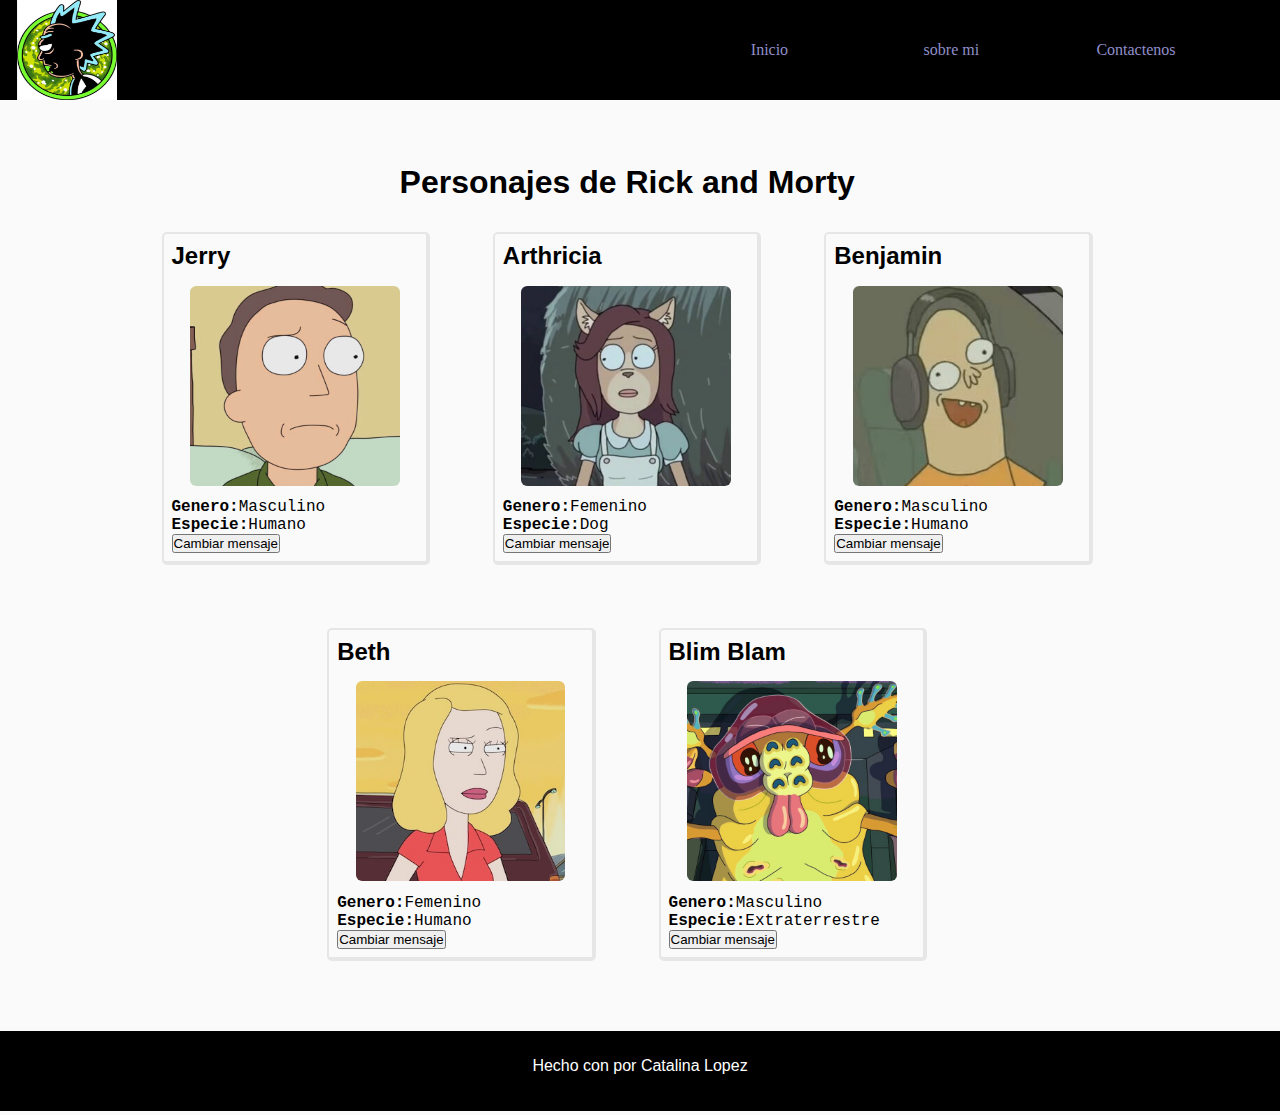
<file: index.html>
<!DOCTYPE html>  <!-- comentarios, doctype permite especificar la version de html que se utilizara -->
<html lang="en"> <!-- Encierra todo el codigo html, lang indica el idioma-->
<head> <!-- meta chatset: caracteres especiales, meta viewport: que se permita adaptar el contenido al ancho del dispositivo-->
    <meta charset="UTF-8">
    <meta name="viewport" content="width=device-width, initial-scale=1.0">
    <title> Rick and Morty</title> <!--titulo -->
    <link rel="icon" type="imagen/jpg" href="./imagenes/rick.jpg"> <!--rel: relacion de logo-->
    <!--<style>
        h2{
            color:blueviolet
        }
    </style>>-->
    <link rel="stylesheet" href="https://use.fontawesome.com/releases/v5.14.0/css/all.css" integrity="sha384-HzLeBuhoNPvSl5KYnjx0BT+WB0QEEqLprO+NBkkk5gbc67FTaL7XIGa2w1L0Xbgc" crossorigin="anonymous">
    <link rel="stylesheet" href="./style.css">
</head> 


<body>  
    <nav class="main-menu"> 
        <!--etiqueta ul ==> Nos permite crear listas no ordenadas.-->
       
            <img src="./imagenes/rick.jpg" width="100" height="100">
        
        <ul class="main-menu opt-menu"> 
            <li><a>Inicio</a></li>
            <li><a href="./Sobre_mi.html" target="_blank" >sobre mi</a></li>
            <li><a href="./contac.html" target="_blank" >Contactenos</a></li>
        </ul>
        <!--ol ==> Listas ordenadas-->
        <!--<ol>
            <li>Uno</li>
            <li>Dos</li>
            <li>Tres</li>
        </ol>-->
    </nav>


    <div class="container">
        <h1> Personajes de Rick and Morty</h1>
        
        
        <section class="main-charecters">
        <article class="charecters">
            <header>
                <div id="mensaje2"><h2>Jerry</h2></div>
                
            </header>
            <img src="./imagenes/Jerry.jpeg" alt="Jerry" width="250" height="200">
            <div>
                <p><b>Genero:</b>Masculino </p>
                <p><b>Especie:</b>Humano</p>

                 <button><a onclick="cambiarMensaje('mensaje2')">Cambiar mensaje</a>
            </div>
        </article>

        <article class="charecters">
            <header>
                <div id="mensaje3"><h2>Arthricia</h2></div>
                
            </header>
            <img src="./imagenes/Arthricia.jpeg" alt="Arthricia" Width="250" height="200">
            <div>
                <p><b>Genero:</b>Femenino</p>
                <p><b>Especie:</b>Dog</p>

             <button><a onclick="cambiarMensaje('mensaje3')">Cambiar mensaje</a>
            </div>
        </article>

        <article class="charecters">
            <header>
                <div id="mensaje4"><h2>Benjamin</h2></div>
                
            </header>
            <img src="./imagenes/Benjamin.jpeg" alt="Benjamin" Width="250" height="200">
            <div>
                <p><b>Genero:</b>Masculino</p>
                <p><b>Especie:</b>Humano</p>

                <button><a onclick="cambiarMensaje('mensaje4')">Cambiar mensaje</a>
            </div>
        </article>

        <article class="charecters">
            <header>
                <div id="mensaje5"><h2>Beth</h2></div>
                
            </header>
            <img src="./imagenes/Beth.jpeg" alt="Beth" Width="250" height="200">
            <div>
                <p><b>Genero:</b>Femenino</p>
                <p><b>Especie:</b>Humano</p>
                <button><a onclick="cambiarMensaje('mensaje5')">Cambiar mensaje</a>
            </div>
        </article>

        <article class="charecters">
            <header>
                <div id="mensaje6"><h2>Blim Blam</h2></div>
                
            </header>
            <img src="./imagenes/BlimBlam.jpeg" alt="Blim Blam" Width="250" height="200">
            <div>
                <p><b>Genero:</b>Masculino</p>
                <p><b>Especie:</b>Extraterrestre</p>
                <button><a onclick="cambiarMensaje('mensaje6')">Cambiar mensaje</a>
            </div>
        </article>

    </section>
   </div>

   <footer>
       <p> Hecho con <i class="fas fa-heart"></i> por Catalina Lopez</p>
   </footer>

   <script src="./scrips.js"> </script>    
</body> 

</html>
<!--<div class="flex-content"> padre div, las imagenes son los hijos
    <img style="flex-grow:2; align-self: stretch;"src="https://picsum.photos/id/1025/200/200" alt="">
    <img src="https://picsum.photos/id/237/200/200" alt="">
    <img src="https://picsum.photos/id/211/400/300" alt="">
</div>-->
</file>
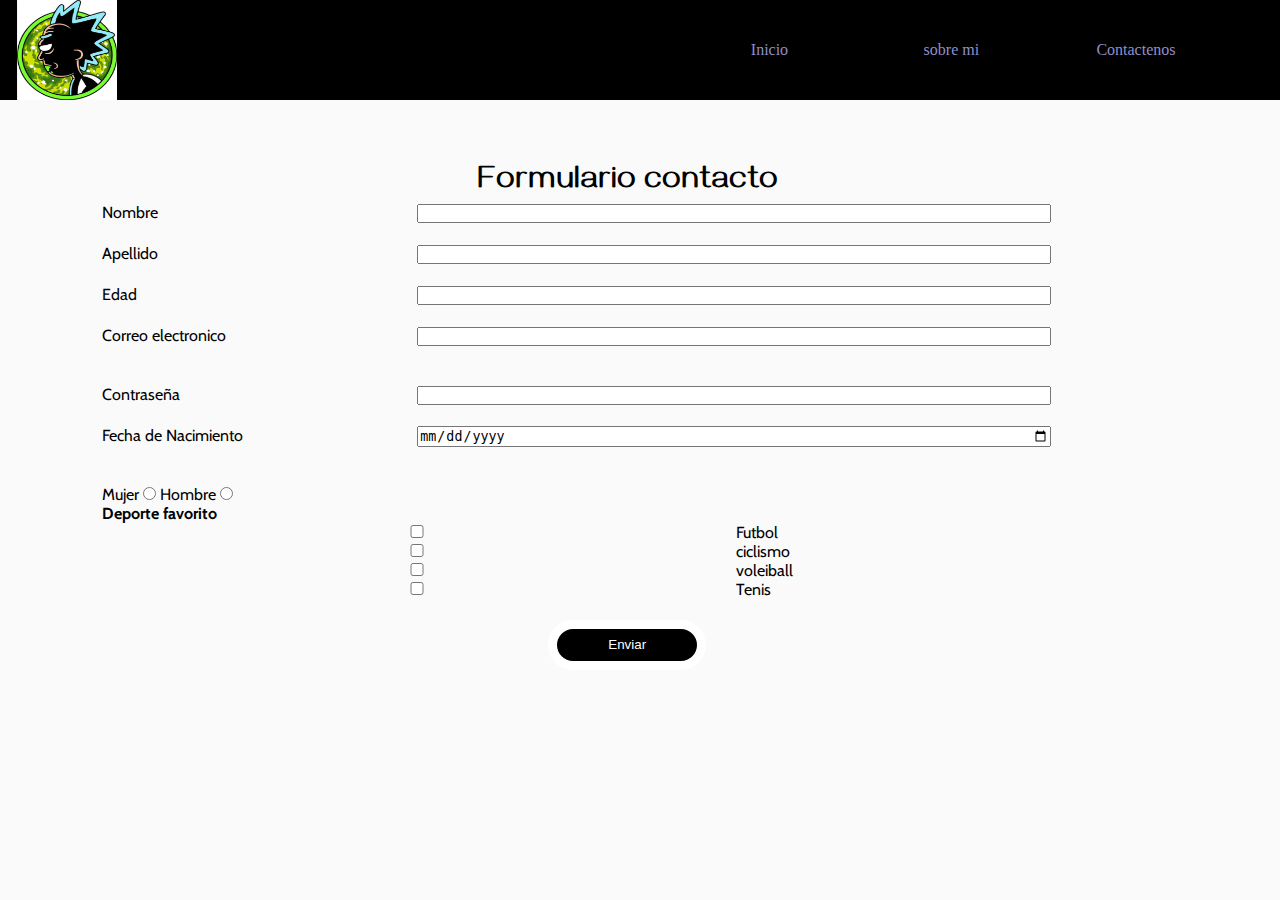
<file: contac.html>
<!DOCTYPE html>
<html lang="en">
<head>
    <meta charset="UTF-8">
    <meta name="viewport" content="width=device-width, initial-scale=1.0">
    <title>Document</title>
    <link href="https://fonts.googleapis.com/css2?family=Cabin:wght@600&family=Gayathri&display=swap" rel="stylesheet">
    <link rel="stylesheet" href="./style.css">
</head>

<body>
    <nav class="main-menu"> 
        <!--etiqueta ul ==> Nos permite crear listas no ordenadas.-->
       
            <img src="./imagenes/rick.jpg" width="100" height="100">
        
        <ul class="main-menu opt-menu"> 
            <li><a>Inicio</a></li>
            <li><a href="./Sobre_mi.html" target="_blank" >sobre mi</a></li>
            <li><a href="./contac.html" target="_blank" >Contactenos</a></li>
        </ul>
    </nav>
    <div class="container">
        <h1>Formulario contacto</h1>

        <form method="GET" action="" class="form-flex">


            <div class="input-form"> 
                <div>  <label> Nombre </label> </div>
                <input id="Nombre" name="nombre" type="text" required>
             </div>

             <div class="input-form">
                <div> <label for="apellido">Apellido</label></div>
                 <input id="apellido" name="apellido" type="text" required>
            </div>

            <div class="input-form">
                <div>   
                <label for="edad">Edad</label>
            </div>
                <input id="edad" name="edad" type="number" required>
             </div>

             <dive class="input-form">
               <div>
                    <label for="email">Correo electronico</label> 
                </div>
                <input id="email" name="email" type="email">
            </dive>

            <div class="input-form">
                <div> 
                     <label for="contrasena">Contraseña</label>
                    </div>
                <input id="contrasena" name="contrasena" type="password">
            </div>

            <div class="input-form">
                <div> 
                     <label for="fechaNacimiento">Fecha de Nacimiento</label>
                    </div>
                <input id="fechaNacimiento" type="date">

            </div>

            <div>
                
                     <label for="mujer">Mujer</label>
                    
                <input id="mujer" name="genero"  type="radio">
                
                    <label for="hombre">Hombre</label>
                <input id="hombre" name="genero" type="radio">
            </div>

            <div class="input-form">
                <h4>Deporte favorito</h4>
                <input id="futbol" name="futbol" type="checkbox">
                    <label form="futbol"> Futbol</label> 
                <input id="ciclismo" name="ciclismo" type="checkbox">
                    <label form="ciclismo"> ciclismo</label>
                    <input id="voleiball" name="voleiball" type="checkbox">
                    <label form="voleiball"> voleiball</label> 
                <input id="tenis" name="tenis" type="checkbox">
                    <label form="tenis"> Tenis</label>
            </div>


            <div class="form-button">
                <button type="submit">Enviar </button>
            </div>

        </form>

    </div>

    
</body>
</html>
</file>
<file: style.css>
*{
    margin: 0;
    padding: 0;
}

body{
    background-color: rgb(250, 250, 250);
}


 .titulos {
     color: blueviolet;
     background-color: rgb(158, 144, 223);
 }


 .flex-content{
     height: 1000px;
     background-color: red;
     display: flex; 
     flex-direction: row;
     flex-wrap: nowrap;
     justify-content: center;
     align-items: flex-start;
 }

 .main-menu{
     display: flex;
     align-items: center;
     justify-content: center;
     background-color: black;
     color:white
 }
 
 .main-menu img{
     margin-left: 0.5%;
 }


 .opt-menu{
     justify-content: flex-end;
     width: 90%;
 }

 .opt-menu li{
     list-style: none;
     width: 15%;
 }

 .opt-menu a:hover{
     background-color: white;
     color:black;
     border: 5px white solid;
     border-radius: 30px;
 }

.main-charecters{
    display: flex;
    flex-wrap: wrap;
    justify-content: center;
}

.container{
     margin: 5% 10% 3% 8%;
     text-align: center;
     font-family: 'Cabin', sans-serif;
     
}

.charecters{
    width: 25%;
    margin: 3%;
    border: 2px #E6E6E6 solid;
    border-right: 4px #E6E6E6 solid;
    border-bottom: 4px #E6E6E6 solid;
    border-radius: 5px;
    text-align: center;
    font-size: 1.2 rem;
}

.charecters img{
    width: 80%;
    border-radius: 3%;
}

.charecters div{
    text-align: justify;
    padding: 3%;
}

.charecters h2{
    font-weight: bold;
    margin-bottom: 3%;
    font-family: 'Oxygen', sans-serif;
}

.container h1{
    font-family: 'Alata', sans-serif;
}

.charecters {
    font-family: 'Source Code Pro', monospace;
}

footer{
    background-color: black;
    color: white;
    height: 80px;
    text-align: center;
    font-family: 'Oxygen', sans-serif;
}

footer p{
    padding-top: 2%;
}

.fa-heart {
    color: pink;
}

.opt-menu a{
text-decoration: none;
color: rgb(143, 143, 201);
}

.form-flex {
    display: flex;
    flex-wrap: wrap;
    flex-direction: column;
    text-align: left;
}

.input-form{
    margin-bottom: 2%;
}

.input-form div{
    width: 30%;
    float: left;
}

.input-form input {
    width: 60%
}

.form-button{
    text-align: center;
}

.form-button button{
    background-color: black;
    color: white;
    border: 9px solid;
    border-radius: 30px;
    width: 15%;
    height: 50px;
}

.container h1{
    font-family: 'Gayathri', sans-serif;
}
</file>
